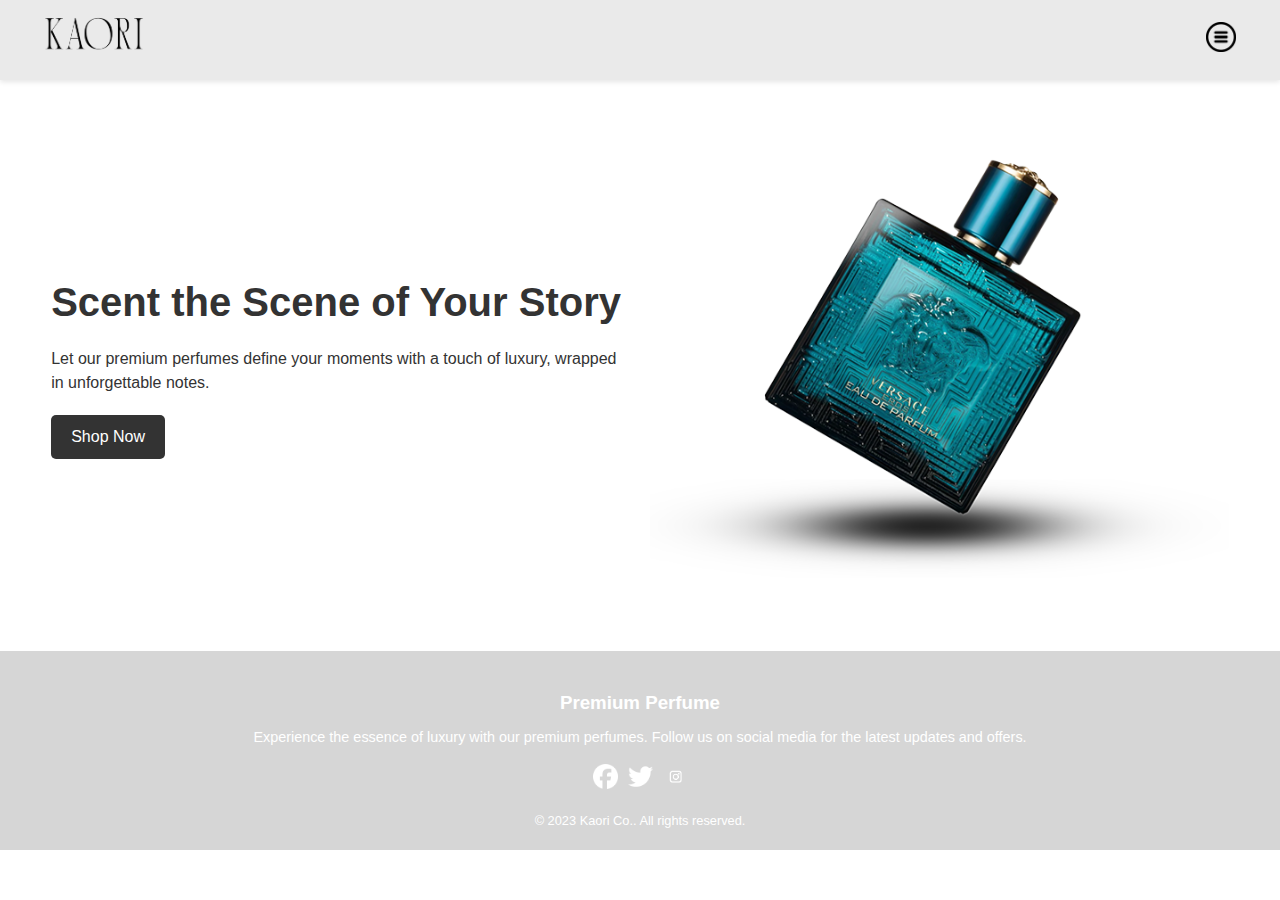
<file: index.html>
<!DOCTYPE html>
<html lang="en">
<head>
    <meta charset="UTF-8">
    <meta name="viewport" content="width=device-width, initial-scale=1.0">
    <title>Premium Perfume</title>
    <link rel="stylesheet" href="./assets/css/style.css">
</head>
<body>
    <header>
        <div class="logo">
            <a href="./index.html"><img src="assets/img/kaori logo.png" alt="Logo"></a> 
        </div>
        <div class="nav">
            <ul>
                <li class="dropdown">
                    <a href="#"><img src="assets/img/navigation logo.png" alt="Navigation Icon"></a> 
                    <div class="dropdown-content">
                        <a href="./index.html">Home</a>
                        <a href="./pages/page1/index.html">Shop</a>
                        <a href="./pages/page2/index.html">About</a>
                        <a href="#">Contacts</a>
                    </div>
                </li>
            </ul>
        </div>
    </header>

    <section class="hero">
        <div class="hero-left">
            <h1>Scent the Scene of Your Story</h1>
            <p>Let our premium perfumes define your moments with a touch of luxury, wrapped in unforgettable notes.</p>
            <a href="./pages/page1/index.html" class="btn">Shop Now</a>
        </div>
        <div class="hero-right">
            <img src="./assets/img/eros home copy.png" alt="Perfume"> 
        </div>
    </section>

    <footer>
        <div class="footer-content">
            <h3>Premium Perfume</h3>
            <p>Experience the essence of luxury with our premium perfumes. Follow us on social media for the latest updates and offers.</p>
            <ul class="socials">
                <li><a href="#"><img src="./assets/img/facebook icon.png" alt="Facebook"></a></li>
                <li><a href="#"><img src="./assets/img/twitter icon white.png" alt="Twitter"></a></li>
                <li><a href="#"><img src="./assets/img/instagram icon white.png" alt="Instagram"></a></li>
            </ul>
        </div>
        <div class="footer-bottom">
            <p>&copy; 2023 Kaori Co.. All rights reserved.</p>
        </div>
    </footer>

    <script src="./assets/js/script.js"></script>
</body>
</html>
</file>
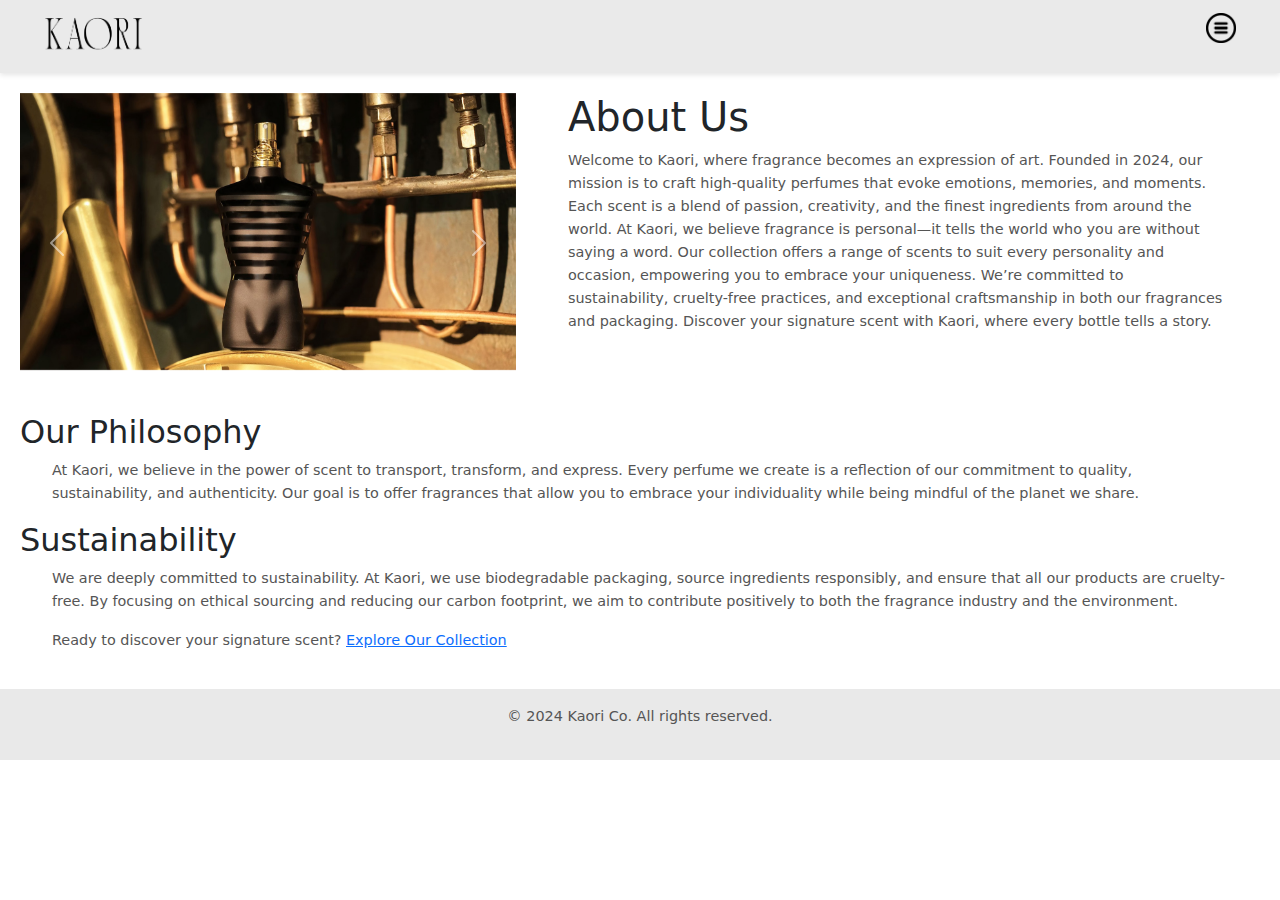
<file: pages/page2/index.html>
<!DOCTYPE html>
<html lang="en">
<head>
    <meta charset="UTF-8">
    <meta name="viewport" content="width=device-width, initial-scale=1.0">
    <title>About us</title>
    <link rel="stylesheet" href="./assets/css/style.css">
    <link href="https://cdn.jsdelivr.net/npm/bootstrap@5.3.3/dist/css/bootstrap.min.css" rel="stylesheet" integrity="sha384-QWTKZyjpPEjISv5WaRU9OFeRpok6YctnYmDr5pNlyT2bRjXh0JMhjY6hW+ALEwIH" crossorigin="anonymous">
    <script src="https://cdn.jsdelivr.net/npm/bootstrap@5.3.3/dist/js/bootstrap.bundle.min.js" integrity="sha384-YvpcrYf0tY3lHB60NNkmXc5s9fDVZLESaAA55NDzOxhy9GkcIdslK1eN7N6jIeHz" crossorigin="anonymous"></script>
</head>
<body>
    <header>
        <div class="logo">
            <a href="./index.html"><img src="../../assets/img/kaori logo.png" alt="Logo"></a> 
        </div>
        <div class="nav">
            <ul>
                <li class="dropdown">
                    <a href="#"><img src="../../assets/img/navigation logo.png" alt="Navigation Icon"></a> 
                    <div class="dropdown-content">
                        <a href="../../index.html">Home</a>
                        <a href="../page1/">Shop</a>
                        <a href="#">About</a>
                        <a href="../page3/">Contacts</a>
                    </div>
                </li>
            </ul>
        </div>
    </header>
    <div class="about-container">
        <div class="carousel-section">
            <div id="carouselExampleRide" class="carousel slide" data-bs-ride="true">
                <div class="carousel-inner">
                    <div class="carousel-item active">
                        <img src="./assets/img/img 1.jpg" class="d-block w-100" alt="...">
                    </div>
                    <div class="carousel-item">
                        <img src="./assets/img/img 2.jpg" class="d-block w-100" alt="...">
                    </div>
                    <div class="carousel-item">
                        <img src="./assets/img/img 3.jpg" class="d-block w-100" alt="...">
                    </div>
                    <div class="carousel-item">
                        <img src="./assets/img/img 4.jpg" class="d-block w-100" alt="...">
                    </div>
                    <div class="carousel-item">
                        <img src="./assets/img/img 5.jpg" class="d-block w-100" alt="...">
                    </div>
                </div>
                <button class="carousel-control-prev" type="button" data-bs-target="#carouselExampleRide" data-bs-slide="prev">
                    <span class="carousel-control-prev-icon" aria-hidden="true"></span>
                    <span class="visually-hidden">Previous</span>
                </button>
                <button class="carousel-control-next" type="button" data-bs-target="#carouselExampleRide" data-bs-slide="next">
                    <span class="carousel-control-next-icon" aria-hidden="true"></span>
                    <span class="visually-hidden">Next</span>
                </button>
            </div>
        </div>
        
        <div class="text-section">
            <h1>About Us</h1>
            <p>Welcome to Kaori, where fragrance becomes an expression of art. Founded in 2024, our mission is to craft high-quality perfumes that evoke emotions, memories, and moments. Each scent is a blend of passion, creativity, and the finest ingredients from around the world.

                At Kaori, we believe fragrance is personal—it tells the world who you are without saying a word. Our collection offers a range of scents to suit every personality and occasion, empowering you to embrace your uniqueness.
                
                We’re committed to sustainability, cruelty-free practices, and exceptional craftsmanship in both our fragrances and packaging. Discover your signature scent with Kaori, where every bottle tells a story.
                
                </p>
        </div>
        <section class="philosophy">
            <h2>Our Philosophy</h2>
            <p>At Kaori, we believe in the power of scent to transport, transform, and express. Every perfume we create is a reflection of our commitment to quality, sustainability, and authenticity. Our goal is to offer fragrances that allow you to embrace your individuality while being mindful of the planet we share.</p>
          </section>
        
          <section class="sustainability">
            <h2>Sustainability</h2>
            <p>We are deeply committed to sustainability. At Kaori, we use biodegradable packaging, source ingredients responsibly, and ensure that all our products are cruelty-free. By focusing on ethical sourcing and reducing our carbon footprint, we aim to contribute positively to both the fragrance industry and the environment.</p>
          </section>
        
          <footer>
            <div class="footer-content">
              <p>Ready to discover your signature scent? <a href="#shop">Explore Our Collection</a></p>
            </div>
          </footer>
    </div>
    <footer class="footer">
        <p>&copy; 2024 Kaori Co. All rights reserved.</p>
    </footer>



    <script src="https://cdn.jsdelivr.net/npm/@popperjs/core@2.11.8/dist/umd/popper.min.js" integrity="sha384-I7E8VVD/ismYTF4hNIPjVp/Zjvgyol6VFvRkX/vR+Vc4jQkC+hVqc2pM8ODewa9r" crossorigin="anonymous"></script>
<script src="https://cdn.jsdelivr.net/npm/bootstrap@5.3.3/dist/js/bootstrap.min.js" integrity="sha384-0pUGZvbkm6XF6gxjEnlmuGrJXVbNuzT9qBBavbLwCsOGabYfZo0T0to5eqruptLy" crossorigin="anonymous"></script>
<script src="./assets/js/scripts.js"></script>
</body>
</html>
</file>
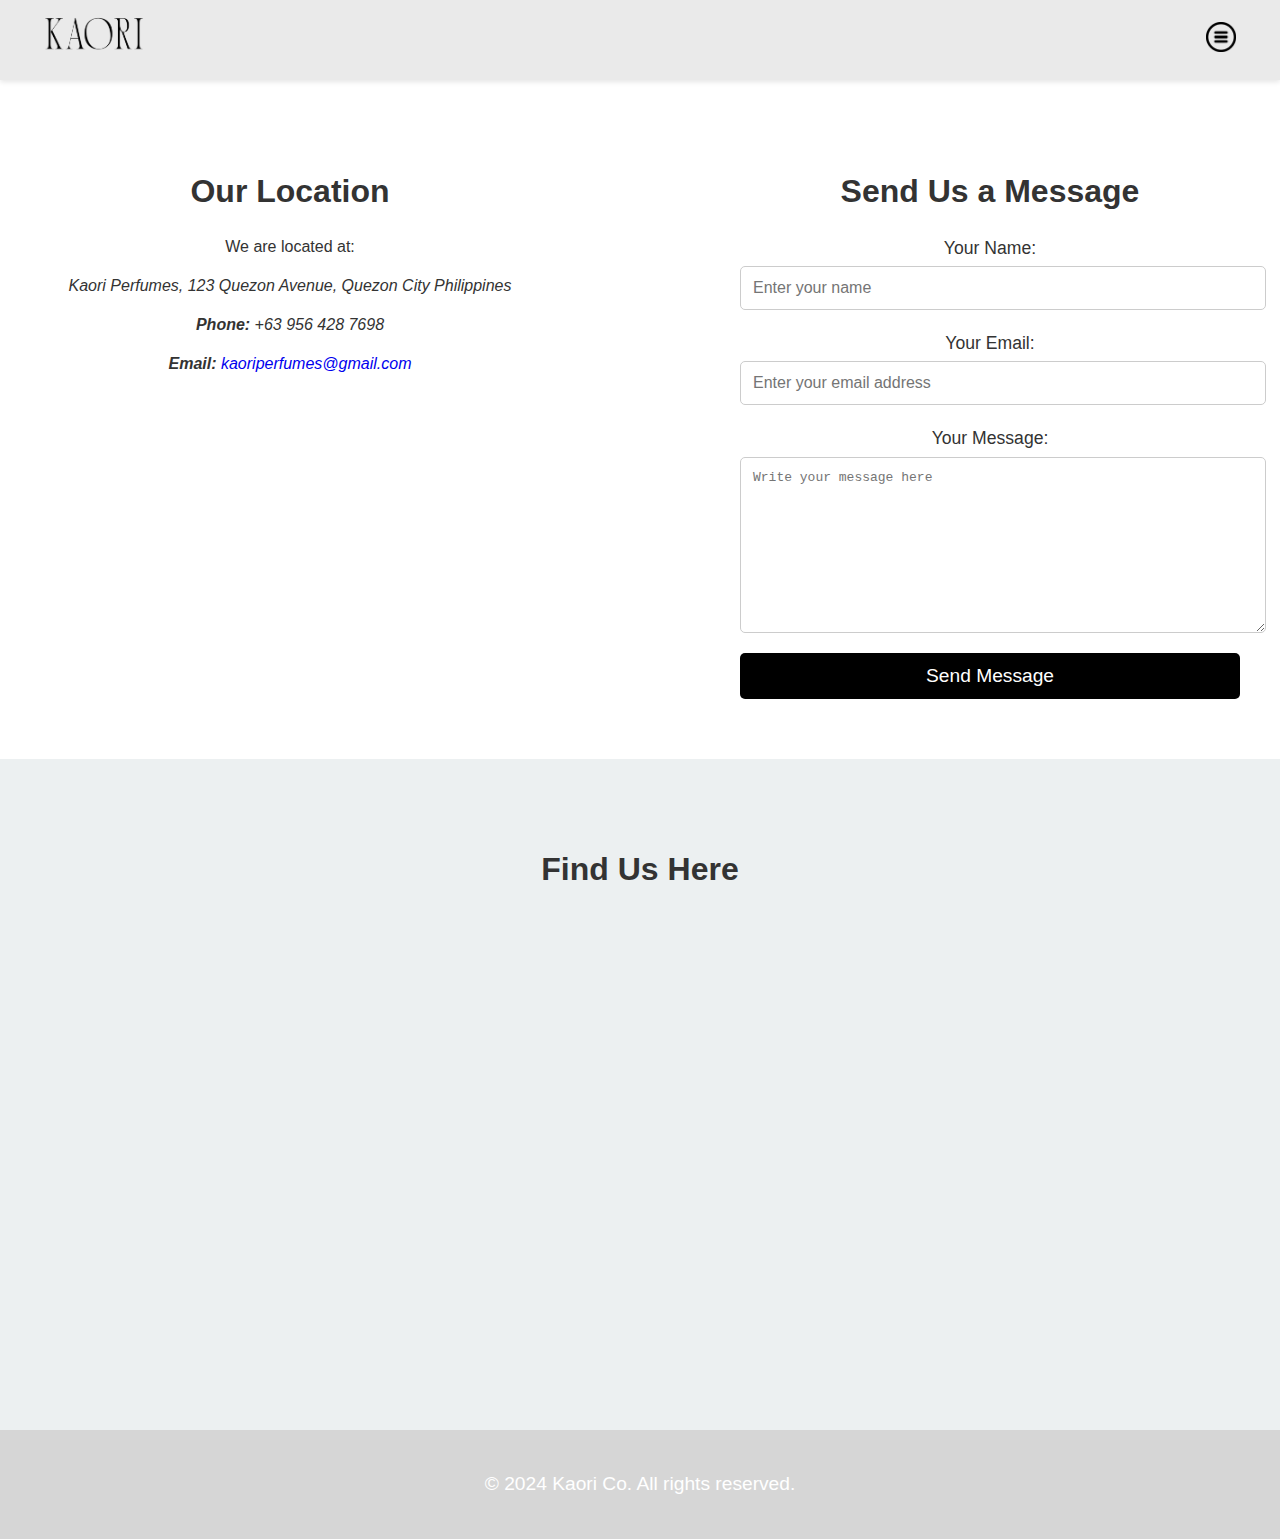
<file: pages/page3/index.html>
<!DOCTYPE html>
<html lang="en">
<head>
    <meta charset="UTF-8">
    <meta name="viewport" content="width=device-width, initial-scale=1.0">
    <title>Premium Perfume</title>
    <link rel="stylesheet" href="./assets/css/style.css">
</head>
<body>
    <header>
        <div class="logo">
            <a href="./index.html"><img src="../../assets/img/kaori logo.png" alt="Logo"></a> 
        </div>
        <div class="nav">
            <ul>
                <li class="dropdown">
                    <a href="#"><img src="../../assets/img/navigation logo.png" alt="Navigation Icon"></a> 
                    <div class="dropdown-content">
                        <a href="../../index.html">Home</a>
                        <a href="../page1/index.html">Shop</a>
                        <a href="../page2/index.html">About</a>
                        <a href="#">Contacts</a>
                    </div>
                </li>
            </ul>
        </div>
    </header>
    <section class="contact-section">
        <div class="contact-info">
          <h2>Our Location</h2>
          <p>We are located at:</p>
          <address>
            <p>Kaori Perfumes, 123 Quezon Avenue, Quezon City Philippines</p>
            <p><strong>Phone:</strong> +63 956 428 7698</p>
            <p><strong>Email:</strong> <a href="mailto:202311297@fit.edu.ph">kaoriperfumes@gmail.com</a></p>
          </address>
        </div>
    
        <div class="contact-form">
          <h2>Send Us a Message</h2>
          <form action="submit_form.php" method="POST">
            <label for="name">Your Name:</label>
            <input type="text" id="name" name="name" required placeholder="Enter your name">
    
            <label for="email">Your Email:</label>
            <input type="email" id="email" name="email" required placeholder="Enter your email address">
    
            <label for="message">Your Message:</label>
            <textarea id="message" name="message" required placeholder="Write your message here"></textarea>
    
            <button type="submit" class="submit-btn">Send Message</button>
          </form>
        </div>
      </section>
    
      <section class="map-section">
        <h2>Find Us Here</h2>

        <iframe 
        src="https://www.google.com/maps/embed?pb=!1m18!1m12!1m3!1d3879.173157519782!2d121.04568541536279!3d14.619332889894254!2m3!1f0!2f0!3f0!3m2!1i1024!2i768!4f13.1!3m3!1m2!1s0x3397c8c3fa257995%3A0xf2cc7c3a3b4880c6!2sQuezon%20City%2C%20Metro%20Manila%2C%20Philippines!5e0!3m2!1sen!2sus!4v1691680182747!5m2!1sen!2sus" 
        width="100%" height="450" style="border:0;" allowfullscreen="" loading="lazy">
      </iframe>
      </section>
    
    <script src="./assets/js/scripts.js"></script>
</body>
<footer class="footer">
    <p>&copy; 2024 Kaori Co. All rights reserved.</p>
</footer>
</html>
</file>
<file: assets/css/style.css>
body, h1, p, ul, li, a {
    margin: 0;
    padding: 0;
    list-style: none;
    text-decoration: none;
    box-sizing: border-box;
}

body {
    font-family: Arial, sans-serif;
    line-height: 1.5;
    color: #333;
}

header {
    display: flex;
    justify-content: space-between;
    align-items: center;
    padding: 10px 20px;
    background: #f9f9f9;
    position: sticky;
    top: 0;
    z-index: 100;
    box-shadow: 0 2px 5px rgba(0, 0, 0, 0.1);
    transition: background-color 0.3s ease;
}

header:hover {
    background-color: #eaeaea;
}

.logo img {
    max-width: 100px;
    transition: transform 0.3s ease;
    padding-left: 1.5rem;
}

.logo img:hover {
    transform: scale(1.1);
}

.nav ul {
    display: flex;
    gap: 15px;
    align-items: center;
}

.nav ul li {
    position: relative;
    cursor: pointer;
}

.nav ul li a img {
    width: 30px;
    height: 30px;
    transition: transform 0.3s ease;
    margin-right: 1.5rem;
}

.nav ul li a img:hover {
    transform: rotate(180deg);
}

.nav ul .dropdown-content {
    display: none;
    position: absolute;
    top: 40px;
    right: 0;
    background-color: #fff;
    padding: 10px;
    box-shadow: 0 4px 6px rgba(0, 0, 0, 0.1);
    border-radius: 5px;
    z-index: 100;
    opacity: 0;
    visibility: hidden;
    transition: opacity 0.3s ease, transform 0.3s ease, visibility 0.3s ease;
    transform: translateY(-10px);
}

.nav ul .dropdown-content a {
    display: block;
    padding: 5px 10px;
    color: #333;
    text-decoration: none;
    border-radius: 3px;
    font-size: 0.9rem;
    transition: background-color 0.3s ease;
}

.nav ul .dropdown-content a:hover {
    background-color: #f0f0f0;
}

.nav ul li.active .dropdown-content {
    display: block;
    opacity: 1;
    visibility: visible;
    transform: translateY(0);
}

/* Hero Section */
.hero {
    display: flex;
    justify-content: space-between;
    align-items: center;
    padding: 2rem;
    gap: 20px;
    margin: 1.2rem;
}

.hero-left {
    flex: 1;
    max-width: 50%;
    animation: fadeInLeft 1.5s ease;
}

.hero-left h1 {
    font-size: 2.5rem;
    margin-bottom: 15px;
}

.hero-left p {
    font-size: 1rem;
    margin-bottom: 20px;
}

.hero-left .btn {
    display: inline-block;
    padding: 10px 20px;
    background-color: #333;
    color: #fff;
    border-radius: 5px;
    text-decoration: none;
    font-size: 1rem;
    transition: background-color 0.3s ease, transform 0.3s ease;
}

.hero-left .btn:hover {
    background-color: #555;
    transform: scale(1.05);
}

.hero-right {
    flex: 1;
    text-align: center;
    animation: fadeInRight 1.5s ease;
}

.hero-right img {
    max-width: 100%;
    height: auto;
    transition: transform 0.5s ease;
}

.hero-right img:hover {
    transform: scale(1.1);
}

/* Footer Section */
footer {
    background: #d6d6d6;
    color: #fff;
    padding: 20px;
    animation: fadeInUp 1.5s ease;
}

.footer-content {
    text-align: center;
    margin-bottom: 15px;
}

.footer-content h3 {
    margin-bottom: 10px;
}

.footer-content p {
    font-size: 0.9rem;
    margin-bottom: 15px;
}

.footer-content .socials {
    display: flex;
    justify-content: center;
    gap: 10px;
}

.footer-content .socials img {
    width: 25px;
    height: 25px;
    transition: transform 0.3s ease;
}

.footer-content .socials img:hover {
    transform: scale(1.2);
}

.footer-bottom {
    text-align: center;
    font-size: 0.8rem;
}


@keyframes fadeInLeft {
    from {
        opacity: 0;
        transform: translateX(-20px);
    }
    to {
        opacity: 1;
        transform: translateX(0);
    }
}

@keyframes fadeInRight {
    from {
        opacity: 0;
        transform: translateX(20px);
    }
    to {
        opacity: 1;
        transform: translateX(0);
    }
}

@keyframes fadeInUp {
    from {
        opacity: 0;
        transform: translateY(20px);
    }
    to {
        opacity: 1;
        transform: translateY(0);
    }
}

@media (max-width: 768px) {
    .hero {
        flex-direction: column;
        text-align: center;
    }

    .hero-left, .hero-right {
        max-width: 100%;
        flex: none;
    }
}
</file>
<file: pages/page2/assets/css/style.css>
body, h1, p, li, a {
    margin: 0;
    padding: 0;
    list-style: none;
    text-decoration: none;
    box-sizing: border-box;

}

body {
    font-family: Arial, sans-serif;
    line-height: 1.5;
    color: #333;
    
   
}

header {
    display: flex;
    justify-content: space-between;
    align-items: center;
    padding: 10px 20px;
    background: #f9f9f9;
    position: sticky;
    top: 0;
    z-index: 100;
    box-shadow: 0 2px 5px rgba(0, 0, 0, 0.1);
    transition: background-color 0.3s ease;
}

header:hover {
    background-color: #eaeaea;
}

.logo img {
    max-width: 123px;
    transition: transform 0.3s ease;
    padding-left: 1.5rem;
}

.logo img:hover {
    transform: scale(1.1);
}

.nav ul {
    display: flex;
    gap: 15px;
    align-items: center;
}

.nav ul li {
    position: relative;
    cursor: pointer;
}

.nav ul li a img {
    width: 30px;
    height: 30px;
    transition: transform 0.3s ease;
    margin-right: 1.5rem;
}

.nav ul li a img:hover {
    transform: rotate(180deg);
}

.nav ul .dropdown-content {
    display: none;
    position: absolute;
    top: 40px;
    right: 0;
    background-color: #fff;
    padding: 10px;
    box-shadow: 0 4px 6px rgba(0, 0, 0, 0.1);
    border-radius: 5px;
    z-index: 100;
    opacity: 0;
    visibility: hidden;
    transition: opacity 0.3s ease, transform 0.3s ease, visibility 0.3s ease;
    transform: translateY(-10px);
}

.nav ul .dropdown-content a {
    display: block;
    padding: 5px 10px;
    color: #333;
    text-decoration: none;
    border-radius: 3px;
    font-size: 0.9rem;
    transition: background-color 0.3s ease;
}

.nav ul .dropdown-content a:hover {
    background-color: #f0f0f0;
}

.nav ul li.active .dropdown-content {
    display: block;
    opacity: 1;
    visibility: visible;
    transform: translateY(0);
}

.about-container {
    display: flex;
    justify-content: space-between;
    padding: 20px;
    flex-wrap: wrap; /* Allow items to wrap on smaller screens */
}

.carousel-section {
    flex: 0 0 40%; /* 40% width for the carousel on larger screens */
    margin-bottom: 20px; /* Space between carousel and text on mobile */
}

.text-section {
    flex: 0 0 60%; /* 60% width for the text content on larger screens */
    padding-left: 20px; /* Optional, for spacing between the carousel and the text */
}

.carousel-inner {
    height: 300px; /* Adjust based on your needs */
}

.carousel-item img {
    object-fit: cover; /* Ensures the images cover the area nicely */
    height: 100%;
    width: 100%;
}

h1 {
    font-size: 2rem;
    margin-bottom: 20px;
    margin: 2rem;
}

p {
    font-size: 0.9rem;
    line-height: 1.6;
    color: #555;
    margin: 2rem
}
.footer {
    text-align: center;
    padding: 1rem;
    background-color: #e9e9e9;
    font-size: 0.875rem;
}
/* Mobile-friendly styles */
@media (max-width: 768px) {
    .about-container {
        flex-direction: column; /* Stack elements vertically on smaller screens */
        align-items: center; /* Center the content */
    }

    .carousel-section, .text-section {
        flex: 0 0 100%; /* Take up 100% width on smaller screens */
        padding-left: 0; /* Remove padding between carousel and text */
        padding-right: 0; /* Optional, to make full-width */
    }

    .carousel-inner {
        height: 200px; /* Adjust carousel height for smaller screens */
    }

    h1 {
        font-size: 1.5rem; /* Smaller font size on mobile */
    }

    p {
        font-size: 1rem; /* Smaller text on mobile */
    }
}
</file>
<file: pages/page3/assets/css/style.css>
body, h1, p, ul, li, a {
    margin: 0;
    padding: 0;
    list-style: none;
    text-decoration: none;
    box-sizing: border-box;
}

body {
    font-family: Arial, sans-serif;
    line-height: 1.5;
    color: #333;
}

header {
    display: flex;
    justify-content: space-between;
    align-items: center;
    padding: 10px 20px;
    background: #f9f9f9;
    position: sticky;
    top: 0;
    z-index: 100;
    box-shadow: 0 2px 5px rgba(0, 0, 0, 0.1);
    transition: background-color 0.3s ease;
}

header:hover {
    background-color: #eaeaea;
}

.logo img {
    max-width: 100px;
    transition: transform 0.3s ease;
    padding-left: 1.5rem;
}

.logo img:hover {
    transform: scale(1.1);
}

.nav ul {
    display: flex;
    gap: 15px;
    align-items: center;
}

.nav ul li {
    position: relative;
    cursor: pointer;
}

.nav ul li a img {
    width: 30px;
    height: 30px;
    transition: transform 0.3s ease;
    margin-right: 1.5rem;
}

.nav ul li a img:hover {
    transform: rotate(180deg);
}

.nav ul .dropdown-content {
    display: none;
    position: absolute;
    top: 40px;
    right: 0;
    background-color: #fff;
    padding: 10px;
    box-shadow: 0 4px 6px rgba(0, 0, 0, 0.1);
    border-radius: 5px;
    z-index: 100;
    opacity: 0;
    visibility: hidden;
    transition: opacity 0.3s ease, transform 0.3s ease, visibility 0.3s ease;
    transform: translateY(-10px);
}

.nav ul .dropdown-content a {
    display: block;
    padding: 5px 10px;
    color: #333;
    text-decoration: none;
    border-radius: 3px;
    font-size: 0.9rem;
    transition: background-color 0.3s ease;
}

.nav ul .dropdown-content a:hover {
    background-color: #f0f0f0;
}

.nav ul li.active .dropdown-content {
    display: block;
    opacity: 1;
    visibility: visible;
    transform: translateY(0);
}

.contact-section {
    display: flex;
    justify-content: space-between;
    padding: 60px 20px;
    background-color: #fff;
    flex-wrap: wrap;
    gap: 40px;
    text-align: center;
}

.contact-info,
.contact-form {
    flex: 1;
    padding: 0 20px;
    max-width: 500px;
}

.contact-info h2,
.contact-form h2 {
    font-size: 2em;
    margin-bottom: 20px;
}

.contact-info p {
    margin: 15px 0;
}

.contact-form form {
    display: flex;
    flex-direction: column;
}

.contact-form label {
    font-size: 1.1em;
    margin-bottom: 5px;
}

.contact-form input,
.contact-form textarea {
    padding: 12px;
    margin-bottom: 20px;
    font-size: 1em;
    border: 1px solid #ccc;
    border-radius: 5px;
    width: 100%;
}

.contact-form textarea {
    height: 150px;
}

.submit-btn {
    padding: 12px 20px;
    background-color: #000000;
    color: white;
    border: none;
    border-radius: 5px;
    font-size: 1.2em;
    cursor: pointer;
    transition: background-color 0.3s ease;
    width: auto;
}

.submit-btn:hover {
    background-color: #313131;
}

/* Map Section */
.map-section {
    padding: 60px 20px;
    text-align: center;
    background-color: #ecf0f1;
}

.map-section h2 {
    font-size: 2em;
    margin-bottom: 20px;
}

.map-section iframe {
    border: 0;
    width: 100%;
    height: 450px;
}

/* Footer Section */
footer {
    background-color: #d6d6d6;
    color: #fff;
    padding: 40px 20px;
    text-align: center;
}

footer p {
    font-size: 1.2em;
}

footer a {
    font-weight: bold;
    text-transform: uppercase;
}

footer a:hover {
    text-decoration: none;
}


@media (max-width: 768px) {
    .contact-section {
        flex-direction: column;
        justify-content: center;
        align-items: center;
        gap: 40px;
    }

    .contact-info,
    .contact-form {
        flex: none;
        width: 100%;
        padding: 0 20px;
        margin-bottom: 40px;
        max-width: none;
    }

    .contact-info h2,
    .contact-form h2 {
        font-size: 1.8em;
    }

    .contact-form input,
    .contact-form textarea {
        font-size: 1em;
        padding: 10px;
    }

    .submit-btn {
        font-size: 1.1em;
        padding: 10px 15px;
    }

    .map-section iframe {
        height: 300px;
    }

    footer p {
        font-size: 1em;
    }
}

/* Extra Small Devices (smaller phones, max-width: 480px) */
@media (max-width: 480px) {
    header h1 {
        font-size: 1.8em;
    }

    .contact-info h2,
    .contact-form h2 {
        font-size: 1.5em;
    }

    .submit-btn {
        font-size: 1.1em;
        padding: 12px 18px;
    }

    footer p {
        font-size: 1em;
    }
}
</file>
